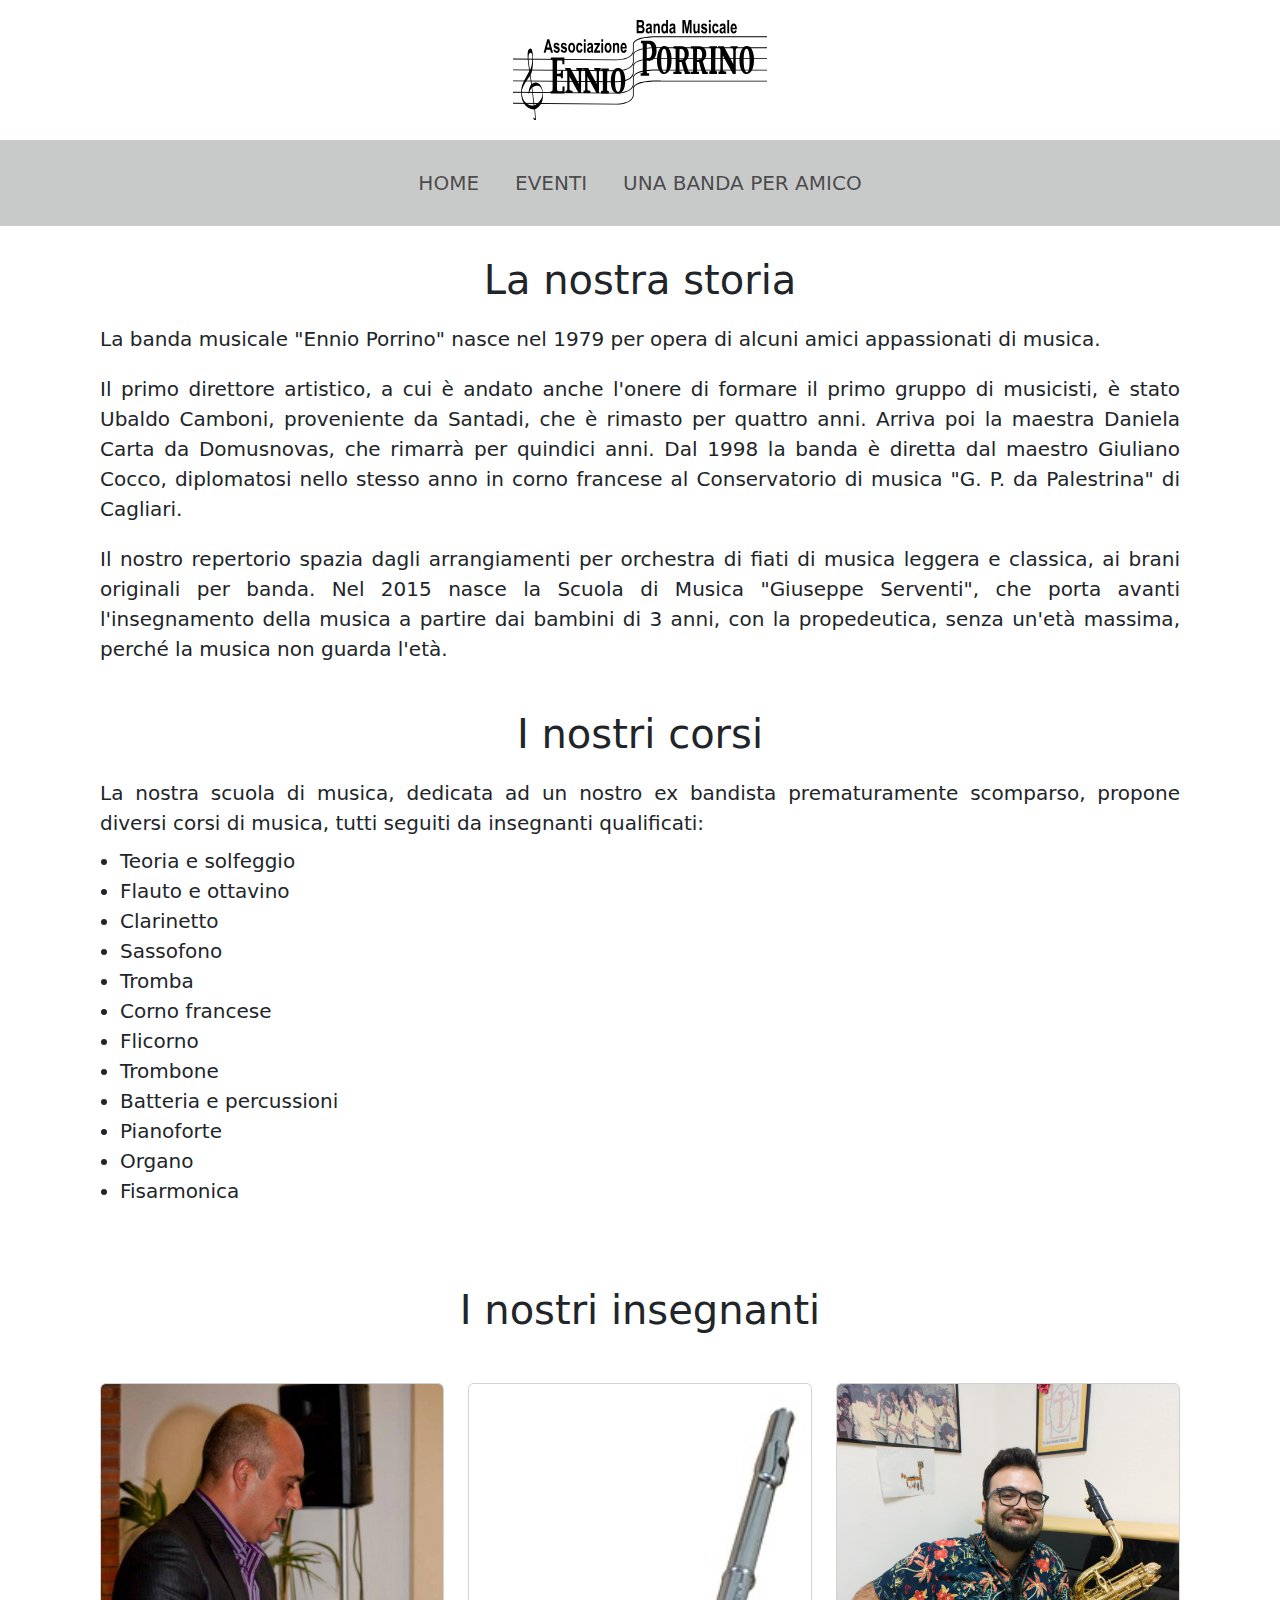
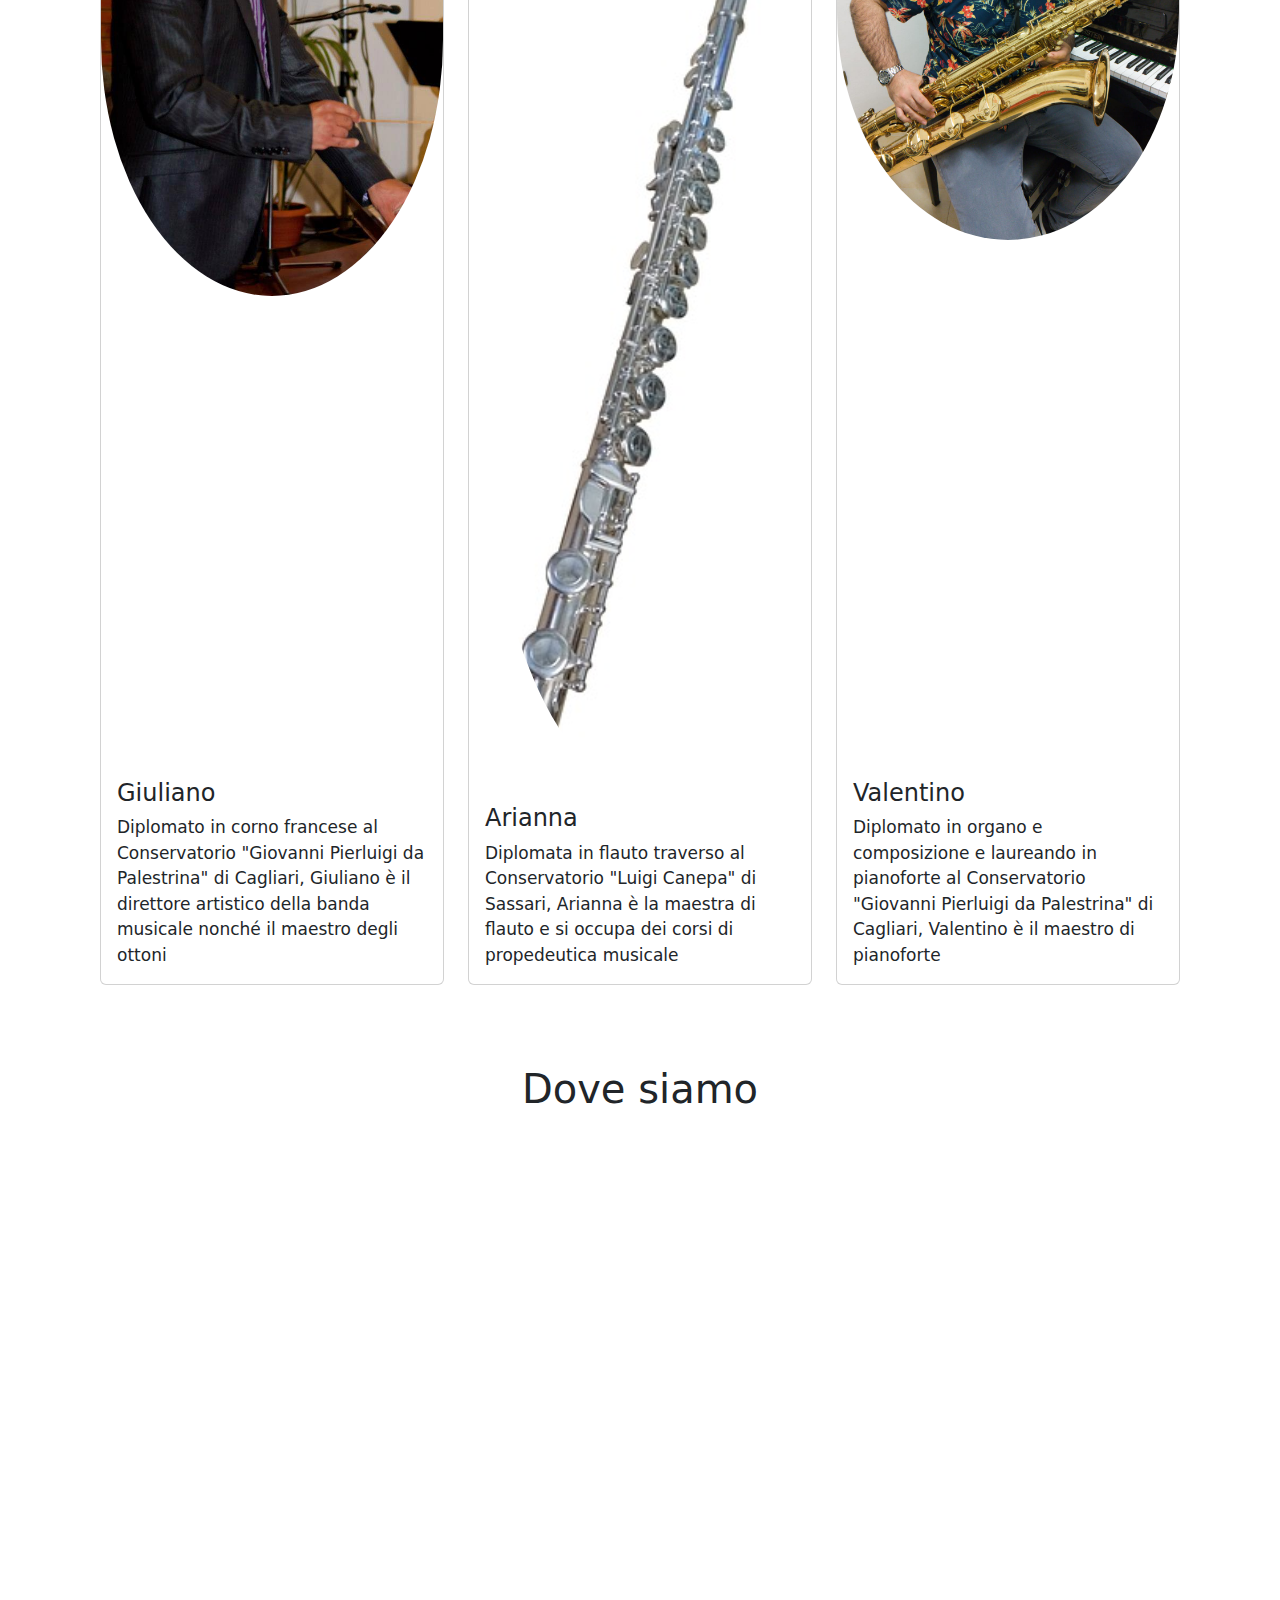
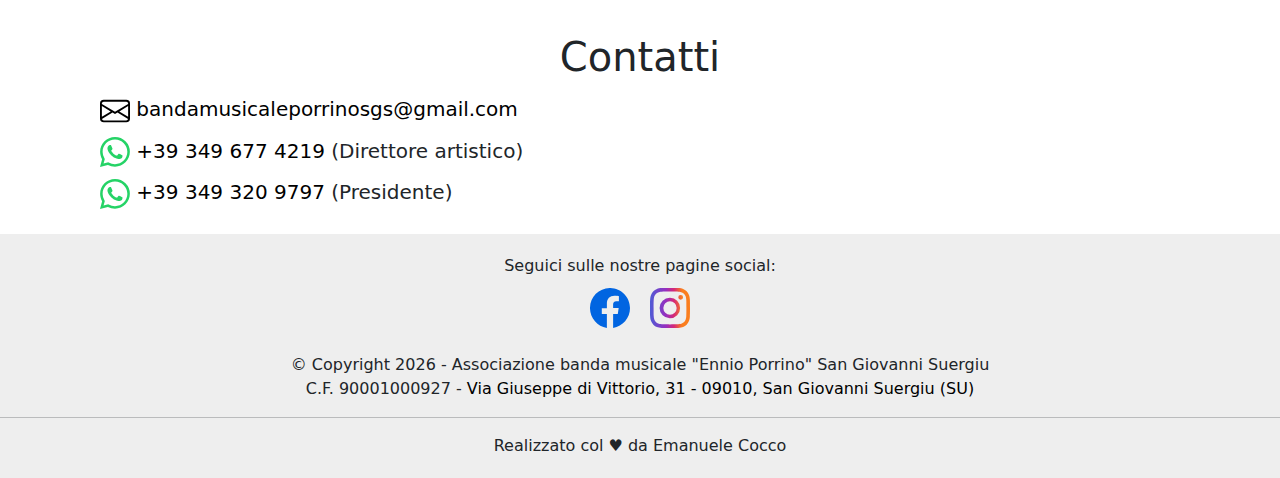
<file: index.html>
<!doctype html>
<html lang="it">
<head>
    <meta charset="UTF-8">
    <meta name="viewport"
          content="width=device-width, user-scalable=no, initial-scale=1.0, maximum-scale=1.0, minimum-scale=1.0">
    <meta http-equiv="X-UA-Compatible" content="ie=edge">
    <link href="https://cdn.jsdelivr.net/npm/bootstrap@5.3.3/dist/css/bootstrap.min.css" rel="stylesheet" integrity="sha384-QWTKZyjpPEjISv5WaRU9OFeRpok6YctnYmDr5pNlyT2bRjXh0JMhjY6hW+ALEwIH" crossorigin="anonymous">
    <link rel="stylesheet" href="css/style.css">
    <script src="https://code.jquery.com/jquery-3.2.1.slim.min.js" integrity="sha384-KJ3o2DKtIkvYIK3UENzmM7KCkRr/rE9/Qpg6aAZGJwFDMVNA/GpGFF93hXpG5KkN" crossorigin="anonymous"></script>
    <script src="https://cdn.jsdelivr.net/npm/popper.js@1.12.9/dist/umd/popper.min.js" integrity="sha384-ApNbgh9B+Y1QKtv3Rn7W3mgPxhU9K/ScQsAP7hUibX39j7fakFPskvXusvfa0b4Q" crossorigin="anonymous"></script>
    <script src="https://cdn.jsdelivr.net/npm/bootstrap@5.3.3/dist/js/bootstrap.bundle.min.js" integrity="sha384-YvpcrYf0tY3lHB60NNkmXc5s9fDVZLESaAA55NDzOxhy9GkcIdslK1eN7N6jIeHz" crossorigin="anonymous"></script>
    <script src="../js/sticky.js" defer></script>
    <link rel="icon" type="image/x-icon" href="/img/favicon-pentagramma.svg">
    <title>Banda musicale "Ennio Porrino"</title>
</head>
<body>
    <header>
        <div id="logo">
            <a href="./index.html">
                <img src="./img/logo-pentagramma.svg" alt="">
            </a>
        </div>
        <div id="nav">
            <nav id="navbar" class="navbar navbar-expand-lg navbar-light">
                <div class="mx-auto d-sm-flex d-block flex-sm-nowrap">
                    <button class="navbar-toggler" type="button" data-bs-toggle="collapse" data-bs-target="#navbarSupportedContent" aria-controls="navbarSupportedContent" aria-expanded="false" aria-label="Toggle navigation">
                        <span class="navbar-toggler-icon"></span>
                    </button>
                    <div class="collapse navbar-collapse text-center" id="navbarSupportedContent">
                        <ul class="navbar-nav mr-auto">
                            <li class="nav-item active">
                                <a class="nav-link" href="./index.html">HOME</a>
                            </li>
                            <li class="nav-item active">
                                <a class="nav-link" href="./eventi.html">EVENTI</a>
                            </li>
                            <li class="nav-item active">
                                <a class="nav-link" href="./una-banda-per-amico.html">UNA BANDA PER AMICO</a>
                            </li>
                        </ul>
                    </div>
                </div>
            </nav>
        </div>
    </header>
    <main id="main">
        <div id="storia" class="container-fluid text-div">
            <h1>La nostra storia</h1>
            <p class="text-paragraph indented-text">
                La banda musicale "Ennio Porrino" nasce nel 1979 per opera di alcuni amici appassionati di musica. </p>
            <p class="text-paragraph indented-text">
                Il primo direttore artistico, a cui è andato anche l'onere di formare il primo gruppo di musicisti, è stato Ubaldo Camboni,
                proveniente da Santadi, che è rimasto per quattro anni. Arriva poi la maestra Daniela Carta da Domusnovas, che rimarrà per quindici anni.
                Dal 1998 la banda è diretta dal maestro Giuliano Cocco, diplomatosi nello stesso anno in corno francese al
                Conservatorio di musica "G. P. da Palestrina" di Cagliari. </p>
            <p class="text-paragraph indented-text">
                Il nostro repertorio spazia dagli arrangiamenti per orchestra di fiati di musica leggera e classica, ai brani originali per banda.
                Nel 2015 nasce la Scuola di Musica "Giuseppe Serventi", che porta avanti l'insegnamento della musica a partire dai bambini di 3 anni, con la
                propedeutica, senza un'età massima, perché la musica non guarda l'età.
            </p>
        </div>
        <div id="corsi" class="text-div">
            <h1>I nostri corsi</h1>
            <p class="text-paragraph indented-text" style="margin-bottom: unset">
                La nostra scuola di musica, dedicata ad un nostro ex bandista prematuramente scomparso, propone diversi corsi di musica,
                tutti seguiti da insegnanti qualificati:
                <ul class="text-paragraph" style="padding-left: 20px; margin-top: 8px">
                    <li>Teoria e solfeggio</li>
                    <li>Flauto e ottavino</li>
                    <li>Clarinetto</li>
                    <li>Sassofono</li>
                    <li>Tromba</li>
                    <li>Corno francese</li>
                    <li>Flicorno</li>
                    <li>Trombone</li>
                    <li>Batteria e percussioni</li>
                    <li>Pianoforte</li>
                    <li>Organo</li>
                    <li>Fisarmonica</li>
                </ul>
            </p>
        </div>
        <div id="maestri" class="container-fluid text-div">
            <h1>I nostri insegnanti</h1>
            <div class="row row-cols-1 row-cols-md-3 g-4" style="margin-top: 25px;">
                <div class="col">
                    <div id="giuliano" class="card h-100">
                        <img src="img/giuliano.jpg" class="card-img-top" alt="Giuliano Cocco">
                        <div class="card-body">
                            <h4 class="card-title">Giuliano</h4>
                            <p class="card-text">Diplomato in corno francese al Conservatorio "Giovanni Pierluigi da Palestrina" di Cagliari, Giuliano è il direttore artistico della banda musicale nonché il maestro degli ottoni</p>
                        </div>
                    </div>
                </div>
                <div class="col">
                    <div id="arianna" class="card h-100">
                        <img src="img/flauto.jpg" class="card-img-top"  alt="Arianna Cocco">
                        <div class="card-body">
                            <h4 class="card-title">Arianna</h4>
                            <p class="card-text">Diplomata in flauto traverso al Conservatorio "Luigi Canepa" di Sassari, Arianna è la maestra di flauto e si occupa dei corsi di propedeutica musicale</p>
                        </div>
                    </div>
                </div>
                <div class="col">
                    <div id="valentino" class="card h-100">
                        <img src="img/valentino.jpg" class="card-img-top" alt="Valentino Serafini">
                        <div class="card-body">
                            <h4 class="card-title">Valentino</h4>
                            <p class="card-text">Diplomato in organo e composizione e laureando in pianoforte al Conservatorio "Giovanni Pierluigi da Palestrina" di Cagliari, Valentino è il maestro di pianoforte</p>
                        </div>
                    </div>
                </div>
            </div>
        </div>
        <div id="dove-siamo" class="container-fluid text-div">
            <h1>Dove siamo</h1>
            <iframe src="https://www.google.com/maps/embed?pb=!1m18!1m12!1m3!1d773.9803426879419!2d8.524625040464429!3d39.108260265640844!2m3!1f0!2f0!3f0!3m2!1i1024!2i768!4f13.1!3m3!1m2!1s0x12e707212ba2a341%3A0x1e6570bde7430438!2sVia+Giuseppe+di+Vittorio%2C+09010+San+Giovanni+Suergiu+CI!5e0!3m2!1sit!2sit!4v1559816034391!5m2!1sit!2sit" width="600" height="450" frameborder="0" style="border:0" allowfullscreen></iframe>
        </div>
        <div id="contatti" class="text-div">
            <div>
                <h1>Contatti</h1>
            </div>
            <div class="contatti-body">
                <p class="text-paragraph">
                    <a href="mailto:bandamusicaleporrinosgs@gmail.com">
                        <svg xmlns="http://www.w3.org/2000/svg" fill="currentColor" class="bi bi-envelope svg-contacts" viewBox="0 0 16 16">
                            <path d="M0 4a2 2 0 0 1 2-2h12a2 2 0 0 1 2 2v8a2 2 0 0 1-2 2H2a2 2 0 0 1-2-2zm2-1a1 1 0 0 0-1 1v.217l7 4.2 7-4.2V4a1 1 0 0 0-1-1zm13 2.383-4.708 2.825L15 11.105zm-.034 6.876-5.64-3.471L8 9.583l-1.326-.795-5.64 3.47A1 1 0 0 0 2 13h12a1 1 0 0 0 .966-.741M1 11.105l4.708-2.897L1 5.383z"/>
                        </svg>
                    </a>
                    <a href="mailto:bandamusicaleporrinosgs@gmail.com">bandamusicaleporrinosgs@gmail.com</a>
                </p>
                <p class="text-paragraph">
                    <a href="https://wa.me/393496774219" target="_blank">
                        <svg xmlns="http://www.w3.org/2000/svg" fill="#25D366" class="bi bi-whatsapp svg-contacts" viewBox="0 0 16 16">
                            <path d="M13.601 2.326A7.85 7.85 0 0 0 7.994 0C3.627 0 .068 3.558.064 7.926c0 1.399.366 2.76 1.057 3.965L0 16l4.204-1.102a7.9 7.9 0 0 0 3.79.965h.004c4.368 0 7.926-3.558 7.93-7.93A7.9 7.9 0 0 0 13.6 2.326zM7.994 14.521a6.6 6.6 0 0 1-3.356-.92l-.24-.144-2.494.654.666-2.433-.156-.251a6.56 6.56 0 0 1-1.007-3.505c0-3.626 2.957-6.584 6.591-6.584a6.56 6.56 0 0 1 4.66 1.931 6.56 6.56 0 0 1 1.928 4.66c-.004 3.639-2.961 6.592-6.592 6.592m3.615-4.934c-.197-.099-1.17-.578-1.353-.646-.182-.065-.315-.099-.445.099-.133.197-.513.646-.627.775-.114.133-.232.148-.43.05-.197-.1-.836-.308-1.592-.985-.59-.525-.985-1.175-1.103-1.372-.114-.198-.011-.304.088-.403.087-.088.197-.232.296-.346.1-.114.133-.198.198-.33.065-.134.034-.248-.015-.347-.05-.099-.445-1.076-.612-1.47-.16-.389-.323-.335-.445-.34-.114-.007-.247-.007-.38-.007a.73.73 0 0 0-.529.247c-.182.198-.691.677-.691 1.654s.71 1.916.81 2.049c.098.133 1.394 2.132 3.383 2.992.47.205.84.326 1.129.418.475.152.904.129 1.246.08.38-.058 1.171-.48 1.338-.943.164-.464.164-.86.114-.943-.049-.084-.182-.133-.38-.232"/>
                        </svg>
                    </a>
                    <a href="tel:+393496774219">+39 349 677 4219</a> (Direttore artistico)
                </p>
                <p class="text-paragraph">
                    <a href="https://wa.me/393493209797" target="_blank">
                        <svg xmlns="http://www.w3.org/2000/svg" fill="#25D366" class="bi bi-whatsapp svg-contacts" viewBox="0 0 16 16">
                            <path d="M13.601 2.326A7.85 7.85 0 0 0 7.994 0C3.627 0 .068 3.558.064 7.926c0 1.399.366 2.76 1.057 3.965L0 16l4.204-1.102a7.9 7.9 0 0 0 3.79.965h.004c4.368 0 7.926-3.558 7.93-7.93A7.9 7.9 0 0 0 13.6 2.326zM7.994 14.521a6.6 6.6 0 0 1-3.356-.92l-.24-.144-2.494.654.666-2.433-.156-.251a6.56 6.56 0 0 1-1.007-3.505c0-3.626 2.957-6.584 6.591-6.584a6.56 6.56 0 0 1 4.66 1.931 6.56 6.56 0 0 1 1.928 4.66c-.004 3.639-2.961 6.592-6.592 6.592m3.615-4.934c-.197-.099-1.17-.578-1.353-.646-.182-.065-.315-.099-.445.099-.133.197-.513.646-.627.775-.114.133-.232.148-.43.05-.197-.1-.836-.308-1.592-.985-.59-.525-.985-1.175-1.103-1.372-.114-.198-.011-.304.088-.403.087-.088.197-.232.296-.346.1-.114.133-.198.198-.33.065-.134.034-.248-.015-.347-.05-.099-.445-1.076-.612-1.47-.16-.389-.323-.335-.445-.34-.114-.007-.247-.007-.38-.007a.73.73 0 0 0-.529.247c-.182.198-.691.677-.691 1.654s.71 1.916.81 2.049c.098.133 1.394 2.132 3.383 2.992.47.205.84.326 1.129.418.475.152.904.129 1.246.08.38-.058 1.171-.48 1.338-.943.164-.464.164-.86.114-.943-.049-.084-.182-.133-.38-.232"/>
                        </svg>
                    </a>
                    <a href="tel: +393493209797">+39 349 320 9797</a> (Presidente)
                </p>
            </div>
        </div>
    </main>

    <footer>
        <div id="footer" class="text-center">
            <div id="follow-us">
                <p class="footer-p">Seguici sulle nostre pagine social:</p>
            </div>
            <div id="social">
                <div id="facebook" class="social-page">
                    <a href="https://www.facebook.com/bandasangiovannisuergiu/" target="_blank">
                        <svg xmlns="http://www.w3.org/2000/svg" width="40" height="40" fill="#0165E1" class="bi bi-facebook" viewBox="0 0 16 16">
                            <path d="M16 8.049c0-4.446-3.582-8.05-8-8.05C3.58 0-.002 3.603-.002 8.05c0 4.017 2.926 7.347 6.75 7.951v-5.625h-2.03V8.05H6.75V6.275c0-2.017 1.195-3.131 3.022-3.131.876 0 1.791.157 1.791.157v1.98h-1.009c-.993 0-1.303.621-1.303 1.258v1.51h2.218l-.354 2.326H9.25V16c3.824-.604 6.75-3.934 6.75-7.951"/>
                        </svg>
                    </a>
                </div>
                <div id="instagram" class="social-page">
                    <a href="https://www.instagram.com/banda_porrino_sgs/" target="_blank">
                        <svg xmlns="http://www.w3.org/2000/svg" width="40" height="40" fill="url(#gradient)" class="bi bi-instagram" viewBox="0 0 16 16">
                            <linearGradient id="gradient" gradientTransform="rotate(0)">
                                <stop class="first-stop" offset="0%"></stop>
                                <stop class="second-stop" offset="40%"></stop>
                                <stop class="third-stop" offset="60%"></stop>
                                <stop class="fourth-stop" offset="80%"></stop>
                                <stop class="fifth-stop" offset="100%"></stop>
                            </linearGradient>
                            <path d="M8 0C5.829 0 5.556.01 4.703.048 3.85.088 3.269.222 2.76.42a3.9 3.9 0 0 0-1.417.923A3.9 3.9 0 0 0 .42 2.76C.222 3.268.087 3.85.048 4.7.01 5.555 0 5.827 0 8.001c0 2.172.01 2.444.048 3.297.04.852.174 1.433.372 1.942.205.526.478.972.923 1.417.444.445.89.719 1.416.923.51.198 1.09.333 1.942.372C5.555 15.99 5.827 16 8 16s2.444-.01 3.298-.048c.851-.04 1.434-.174 1.943-.372a3.9 3.9 0 0 0 1.416-.923c.445-.445.718-.891.923-1.417.197-.509.332-1.09.372-1.942C15.99 10.445 16 10.173 16 8s-.01-2.445-.048-3.299c-.04-.851-.175-1.433-.372-1.941a3.9 3.9 0 0 0-.923-1.417A3.9 3.9 0 0 0 13.24.42c-.51-.198-1.092-.333-1.943-.372C10.443.01 10.172 0 7.998 0zm-.717 1.442h.718c2.136 0 2.389.007 3.232.046.78.035 1.204.166 1.486.275.373.145.64.319.92.599s.453.546.598.92c.11.281.24.705.275 1.485.039.843.047 1.096.047 3.231s-.008 2.389-.047 3.232c-.035.78-.166 1.203-.275 1.485a2.5 2.5 0 0 1-.599.919c-.28.28-.546.453-.92.598-.28.11-.704.24-1.485.276-.843.038-1.096.047-3.232.047s-2.39-.009-3.233-.047c-.78-.036-1.203-.166-1.485-.276a2.5 2.5 0 0 1-.92-.598 2.5 2.5 0 0 1-.6-.92c-.109-.281-.24-.705-.275-1.485-.038-.843-.046-1.096-.046-3.233s.008-2.388.046-3.231c.036-.78.166-1.204.276-1.486.145-.373.319-.64.599-.92s.546-.453.92-.598c.282-.11.705-.24 1.485-.276.738-.034 1.024-.044 2.515-.045zm4.988 1.328a.96.96 0 1 0 0 1.92.96.96 0 0 0 0-1.92m-4.27 1.122a4.109 4.109 0 1 0 0 8.217 4.109 4.109 0 0 0 0-8.217m0 1.441a2.667 2.667 0 1 1 0 5.334 2.667 2.667 0 0 1 0-5.334"/>
                        </svg>
                    </a>
                </div>
            </div>
            <div id="legal-infos">
                <p class="footer-p">&#169; Copyright <script>document.write(new Date().getFullYear())</script> - Associazione banda musicale "Ennio Porrino" San Giovanni Suergiu</p>
                <p class="footer-p">C.F. 90001000927 - <a href="https://maps.app.goo.gl/fbVc77wVqaEZaZdA6" target="_blank">Via Giuseppe di Vittorio, 31 - 09010, San Giovanni Suergiu (SU)</a></p>
                <hr>
                <p class="footer-p">Realizzato col &heartsuit; da Emanuele Cocco</p>
            </div>
        </div>

    </footer>
</body>
</html>
</file>
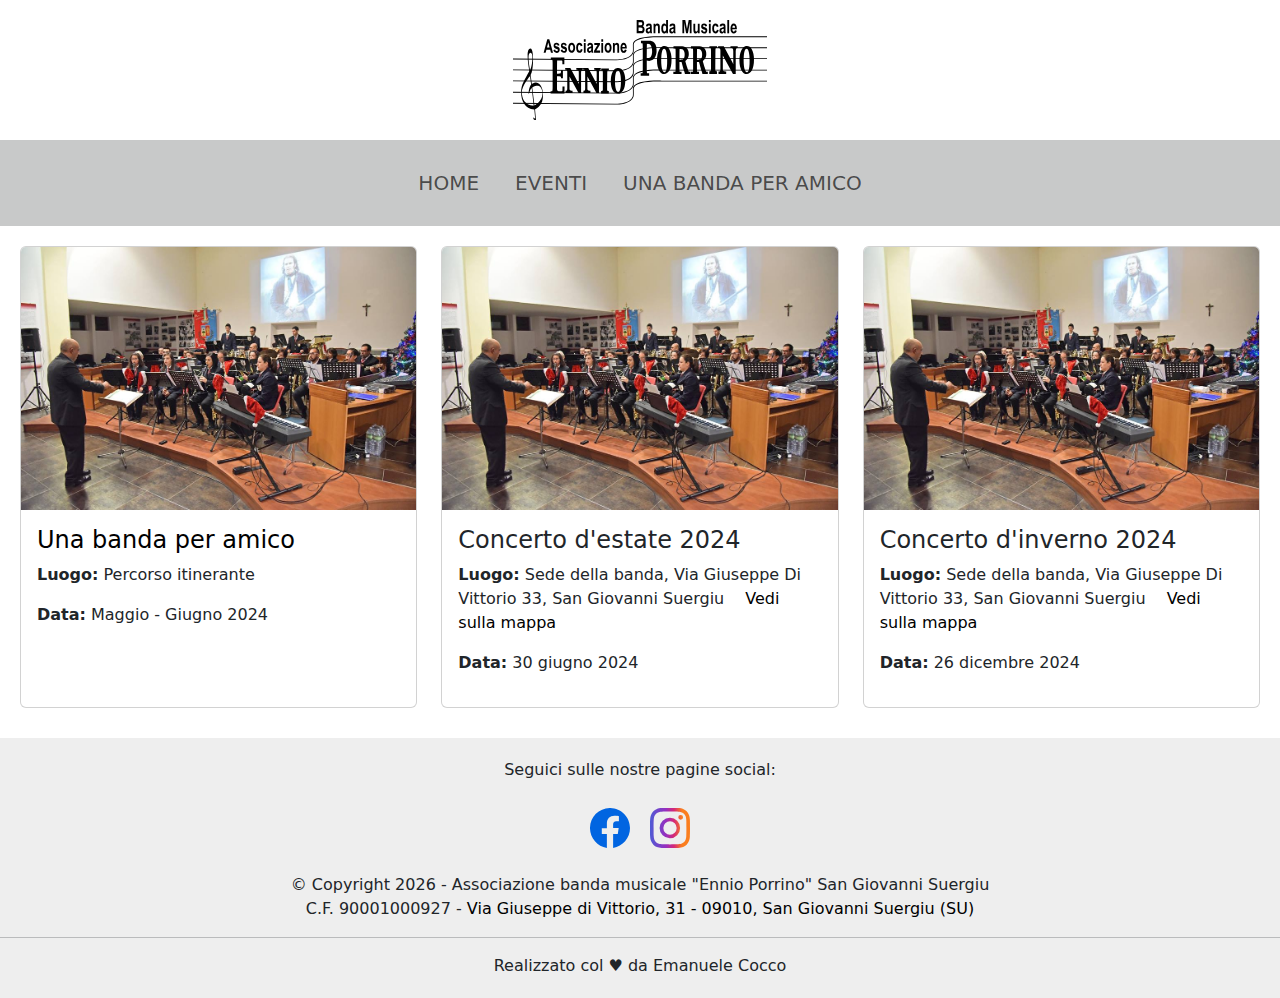
<file: eventi.html>
<!doctype html>
<html lang="it">
<head>
    <meta charset="UTF-8">
    <meta name="viewport"
          content="width=device-width, user-scalable=no, initial-scale=1.0, maximum-scale=1.0, minimum-scale=1.0">
    <meta http-equiv="X-UA-Compatible" content="ie=edge">
    <link href="https://cdn.jsdelivr.net/npm/bootstrap@5.3.3/dist/css/bootstrap.min.css" rel="stylesheet" integrity="sha384-QWTKZyjpPEjISv5WaRU9OFeRpok6YctnYmDr5pNlyT2bRjXh0JMhjY6hW+ALEwIH" crossorigin="anonymous">
    <link rel="stylesheet" href="css/style.css">
    <script src="https://code.jquery.com/jquery-3.2.1.slim.min.js" integrity="sha384-KJ3o2DKtIkvYIK3UENzmM7KCkRr/rE9/Qpg6aAZGJwFDMVNA/GpGFF93hXpG5KkN" crossorigin="anonymous"></script>
    <script src="https://cdn.jsdelivr.net/npm/popper.js@1.12.9/dist/umd/popper.min.js" integrity="sha384-ApNbgh9B+Y1QKtv3Rn7W3mgPxhU9K/ScQsAP7hUibX39j7fakFPskvXusvfa0b4Q" crossorigin="anonymous"></script>
    <script src="https://cdn.jsdelivr.net/npm/bootstrap@5.3.3/dist/js/bootstrap.bundle.min.js" integrity="sha384-YvpcrYf0tY3lHB60NNkmXc5s9fDVZLESaAA55NDzOxhy9GkcIdslK1eN7N6jIeHz" crossorigin="anonymous"></script>
    <script src="../js/sticky.js" defer></script>
    <link rel="icon" type="image/x-icon" href="/img/favicon-pentagramma.svg">
    <title>Eventi</title>
</head>
<body>
    <header>
        <div id="logo">
            <a href="./index.html">
                <img src="./img/logo-pentagramma.svg" alt="">
            </a>
        </div>
        <div id="nav">
            <nav id="navbar" class="navbar navbar-expand-lg navbar-light">
                <div class="mx-auto d-sm-flex d-block flex-sm-nowrap">
                    <button class="navbar-toggler" type="button" data-bs-toggle="collapse" data-bs-target="#navbarSupportedContent" aria-controls="navbarSupportedContent" aria-expanded="false" aria-label="Toggle navigation">
                        <span class="navbar-toggler-icon"></span>
                    </button>
                    <div class="collapse navbar-collapse text-center" id="navbarSupportedContent">
                        <ul class="navbar-nav mr-auto">
                            <li class="nav-item active">
                                <a class="nav-link" href="./index.html">HOME</a>
                            </li>
                            <li class="nav-item active">
                                <a class="nav-link" href="./eventi.html">EVENTI</a>
                            </li>
                            <li class="nav-item active">
                                <a class="nav-link" href="./una-banda-per-amico.html">UNA BANDA PER AMICO</a>
                            </li>
                        </ul>
                    </div>
                </div>
            </nav>
        </div>
    </header>
    <main id="main">
        <div id="eventi" class="row row-cols-1 row-cols-md-3 g-4">
            <div class="col">
                <div class="card h-100">
                    <img src="./img/concerto-inverno.jpg" alt="" class="card-img-top">
                    <div class="card-body">
                        <h4><a href="./una-banda-per-amico.html">Una banda per amico</a></h4>
                        <div class="descrizione">
                            <p><strong>Luogo:</strong> Percorso itinerante</p>
                            <p><strong>Data:</strong> Maggio - Giugno 2024</p>
                        </div>
                    </div>
                </div>
            </div>
            <div class="col">
                <div class="card h-100">
                    <img src="./img/concerto-inverno.jpg" alt="" class="card-img-top">
                    <div class="card-body">
                        <h4>Concerto d'estate 2024</h4>
                        <div class="descrizione">
                            <p><strong>Luogo:</strong> Sede della banda, Via Giuseppe Di Vittorio 33, San Giovanni Suergiu &emsp;<a href="https://goo.gl/maps/HyoVUURk8ZgyqPJU8" target="_blank">Vedi sulla mappa</a></p>
                            <p><strong>Data:</strong> 30 giugno 2024</p>
                        </div>
                    </div>
                </div>
            </div>
            <div class="col">
                <div class="card h-100">
                    <img src="./img/concerto-inverno.jpg" alt="" class="card-img-top">
                    <div class="card-body">
                        <h4>Concerto d'inverno 2024</h4>
                        <div class="descrizione">
                            <p><strong>Luogo:</strong> Sede della banda, Via Giuseppe Di Vittorio 33, San Giovanni Suergiu &emsp;<a href="https://goo.gl/maps/HyoVUURk8ZgyqPJU8" target="_blank">Vedi sulla mappa</a></p>
                            <p><strong>Data:</strong> 26 dicembre 2024</p>
                        </div>
                    </div>
                </div>
            </div>
        </div>
    </main>
    <footer>
        <div id="footer" class="text-center">
            <div id="follow-us">
                <p>Seguici sulle nostre pagine social:</p>
            </div>
            <div id="social">
                <div id="facebook" class="social-page">
                    <a href="https://www.facebook.com/bandasangiovannisuergiu/" target="_blank">
                        <svg xmlns="http://www.w3.org/2000/svg" width="40" height="40" fill="#0165E1" class="bi bi-facebook" viewBox="0 0 16 16">
                            <path d="M16 8.049c0-4.446-3.582-8.05-8-8.05C3.58 0-.002 3.603-.002 8.05c0 4.017 2.926 7.347 6.75 7.951v-5.625h-2.03V8.05H6.75V6.275c0-2.017 1.195-3.131 3.022-3.131.876 0 1.791.157 1.791.157v1.98h-1.009c-.993 0-1.303.621-1.303 1.258v1.51h2.218l-.354 2.326H9.25V16c3.824-.604 6.75-3.934 6.75-7.951"/>
                        </svg>
                    </a>
                </div>
                <div id="instagram" class="social-page">
                    <a href="https://www.instagram.com/banda_porrino_sgs/" target="_blank">
                        <svg xmlns="http://www.w3.org/2000/svg" width="40" height="40" fill="url(#gradient)" class="bi bi-instagram" viewBox="0 0 16 16">
                            <linearGradient id="gradient" gradientTransform="rotate(0)">
                                <stop class="first-stop" offset="0%"></stop>
                                <stop class="second-stop" offset="40%"></stop>
                                <stop class="third-stop" offset="60%"></stop>
                                <stop class="fourth-stop" offset="80%"></stop>
                                <stop class="fifth-stop" offset="100%"></stop>
                            </linearGradient>
                            <path d="M8 0C5.829 0 5.556.01 4.703.048 3.85.088 3.269.222 2.76.42a3.9 3.9 0 0 0-1.417.923A3.9 3.9 0 0 0 .42 2.76C.222 3.268.087 3.85.048 4.7.01 5.555 0 5.827 0 8.001c0 2.172.01 2.444.048 3.297.04.852.174 1.433.372 1.942.205.526.478.972.923 1.417.444.445.89.719 1.416.923.51.198 1.09.333 1.942.372C5.555 15.99 5.827 16 8 16s2.444-.01 3.298-.048c.851-.04 1.434-.174 1.943-.372a3.9 3.9 0 0 0 1.416-.923c.445-.445.718-.891.923-1.417.197-.509.332-1.09.372-1.942C15.99 10.445 16 10.173 16 8s-.01-2.445-.048-3.299c-.04-.851-.175-1.433-.372-1.941a3.9 3.9 0 0 0-.923-1.417A3.9 3.9 0 0 0 13.24.42c-.51-.198-1.092-.333-1.943-.372C10.443.01 10.172 0 7.998 0zm-.717 1.442h.718c2.136 0 2.389.007 3.232.046.78.035 1.204.166 1.486.275.373.145.64.319.92.599s.453.546.598.92c.11.281.24.705.275 1.485.039.843.047 1.096.047 3.231s-.008 2.389-.047 3.232c-.035.78-.166 1.203-.275 1.485a2.5 2.5 0 0 1-.599.919c-.28.28-.546.453-.92.598-.28.11-.704.24-1.485.276-.843.038-1.096.047-3.232.047s-2.39-.009-3.233-.047c-.78-.036-1.203-.166-1.485-.276a2.5 2.5 0 0 1-.92-.598 2.5 2.5 0 0 1-.6-.92c-.109-.281-.24-.705-.275-1.485-.038-.843-.046-1.096-.046-3.233s.008-2.388.046-3.231c.036-.78.166-1.204.276-1.486.145-.373.319-.64.599-.92s.546-.453.92-.598c.282-.11.705-.24 1.485-.276.738-.034 1.024-.044 2.515-.045zm4.988 1.328a.96.96 0 1 0 0 1.92.96.96 0 0 0 0-1.92m-4.27 1.122a4.109 4.109 0 1 0 0 8.217 4.109 4.109 0 0 0 0-8.217m0 1.441a2.667 2.667 0 1 1 0 5.334 2.667 2.667 0 0 1 0-5.334"/>
                        </svg>
                    </a>
                </div>
            </div>
            <div id="legal-infos">
                <p class="footer-p">&#169; Copyright <script>document.write(new Date().getFullYear())</script> - Associazione banda musicale "Ennio Porrino" San Giovanni Suergiu</p>
                <p class="footer-p">C.F. 90001000927 - <a href="https://maps.app.goo.gl/fbVc77wVqaEZaZdA6" target="_blank">Via Giuseppe di Vittorio, 31 - 09010, San Giovanni Suergiu (SU)</a></p>
                <hr>
                <p class="footer-p">Realizzato col &heartsuit; da Emanuele Cocco</p>
            </div>
        </div>
    </footer>
</body>
</html>
</file>
<file: css/style.css>
h1 {
    text-align: center;
}

.text-div {
    padding-left: 100px;
    padding-right: 100px;
    padding-top: 30px;
}

@media screen and (max-width: 700px) {
    .text-div {
        padding-left: 20px;
        padding-right: 20px;
        padding-top: 30px;
    }
}

.text-paragraph {
    margin-top: 20px;
    font-size: 20px;
    text-align: justify;
}

#eventi {
    padding: 20px;
}

#eventi h4 a {
    text-emphasis: none;
    text-decoration: none;
    color: black;
}

.sticky-main {
    padding-top: 55px;
}

#accordion a {
    color: blue;
    font-size: 90%;
}

#maestri img {
    border-bottom-left-radius: 50%;
    border-bottom-right-radius: 50%;
}
#maestri .card-body {
    display: flex;
    flex-direction: column;
    justify-content: end;
}
#dove-siamo iframe{
    margin-top: 5px;
    width: 100%;
}
#dove-siamo, #maestri {
    margin-top: 50px;
}

#maestri .card-text {
    font-size: 17px;
}

#footer {
    margin-top: 10px;
    background: #eee;
    display: flex;
    flex-direction: column;
    justify-content: center;
    padding: 20px 0px;
}

.footer-p {
    margin: unset;
}

a {
    text-emphasis: none;
    text-decoration: none;
    color: black;
}

#social {
    display: flex;
    flex-direction: row;
    justify-content: center;
    align-items: center;
    margin-bottom: 20px;
    margin-top: 5px;
}

#legal-infos {
    bottom: 0;
}

.social-page {
    margin: 5px 10px;
}

.btn-ig {
    background: linear-gradient(90deg, #4F5BD5, #962FBF, #D62976, #FA7E1E, #FA7E1E);
}

.first-stop {
    rotation: 45deg;
    stop-color: #4F5BD5;
}

.second-stop {
    rotation: 45deg;
    stop-color: #962FBF;
}

.third-stop {
    rotation: 45deg;
    stop-color: #D62976;
}

.fourth-stop {
    rotation: 45deg;
    stop-color: #FA7E1E;
}

.fifth-stop {
    rotation: 45deg;
    stop-color: #FA7E1E;
}

#carousel {
    width: 100%;
    height: 25vw;
}

.carousel-inner {
    height: 100%;
}

#carousel img {
    transform: translateY(-25%);
}

@media screen and (max-width: 900px) {
    #carousel {
        height: 40vw;
    }
}

.nav-item {
    margin-left: 10px;
    margin-right: 10px;
}

#navbar {
    background-color: #C8C9C9;
    padding: 20px;
}

.sticky {
    position: fixed;
    top: 0;
    width: 100%;
    z-index: 1030;
    margin-bottom: 300px;
}

.logo {
    margin-top: 2px;
    margin-bottom: 0px;
    padding-top: 0px;
    padding-bottom: 0px
}

@media screen and (max-width: 700px) {
    .indented-text {
        text-indent: 10vw;
    }
}

#logo {
    padding: 20px;
    display: flex;
    justify-content: center;
}

a.img-link{
    text-emphasis: none;
    text-decoration: none;
    color: black;
}

#navbar a {
    font-size: 20px;
}

#progetto {
    margin-bottom: 50px;
}

#logo img {
    height: 100px;
}

#contatti {
    margin: 20px 0px;
}

.contatti-body {
    display: flex;
    flex-direction: row;
    justify-content: space-between;
}

@media screen and (max-width: 1300px) {
    .contatti-body {
        display: flex;
        flex-direction: column;
        justify-content: space-evenly;
    }
    .contatti-body p {
        margin: 5px 0px;
    }
}

.svg-contacts {
    height: 30px;
}
</file>
